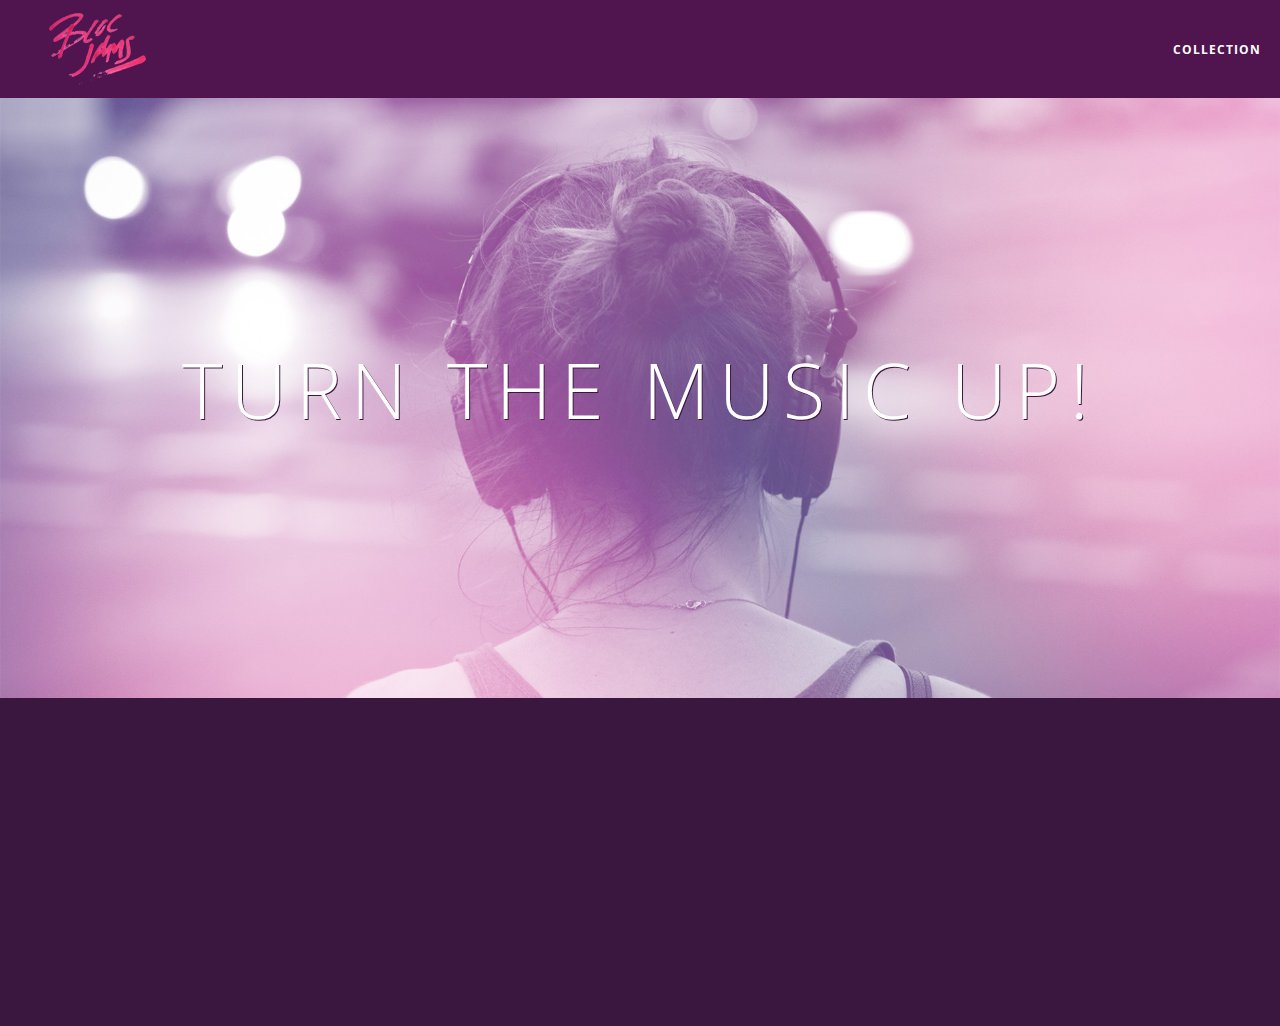
<file: index.html>
<!DOCTYPE html>
<html>
    <head>
        <title>Bloc Jams</title>
        <meta name="viewport" content="width=device-width, initial-scale=1">
        <link rel="stylesheet" type="text/css" href="http://fonts.googleapis.com/css?family=Open+Sans:400,800,600,700,300">
         <link rel="stylesheet" type="text/css" href="http://code.ionicframework.com/ionicons/2.0.1/css/ionicons.min.css">
        <link rel="stylesheet" type="text/css" href="styles/normalize.css">
        <link rel="stylesheet" type="text/css" href="styles/main.css">
        <link rel="stylesheet" type="text/css" href="styles/landing.css">
    </head>
    <body class="landing">
        <nav class="navbar"><!-- nav bar -->
            <a href="index.html" class="logo">
                <img src="assets/images/bloc_jams_logo.png" alt="bloc jams logo">
            </a>
            <div class="links-container">
                <a href="collection.html" class="navbar-link">collection</a>
            </div>
        </nav>
        <section class="hero-content"> <!-- hero content -->
            <h1 class="hero-title">Turn the music up!</h1>
        </section>
        <section class="selling-points container clearfix"><!--selling points -->
            <div class="point column third">
                <span class="ion-music-note"></span>
                <h5 class="point-title">Choose your music</h5>
                <p class="point-description">The world is full of music; why should you have to listen to music that someone else chose?</p>
            </div>
            <div class="point column third">
                <span class="ion-radio-waves"></span>
                <h5 class="point-title">Unlimited streaming, ad-free</h5>
                <p class="point-description">No arbitrary limits. No distractions.</p>
            </div>
            <div class="point column third">
                <span class="ion-iphone"></span>
                <h5 class="point-title">Mobile enabled</h5>
                <p class="point-description">Listen to your music on the go. This streaming service is available on all mobile platforms</p>
            </div>
        </section>
        <script src="https://code.jquery.com/jquery-2.1.3.min.js"></script>
        <script src="scripts/utilities.js"></script>
        <script src="scripts/landing.js"></script>
    </body>
</html>
</file>
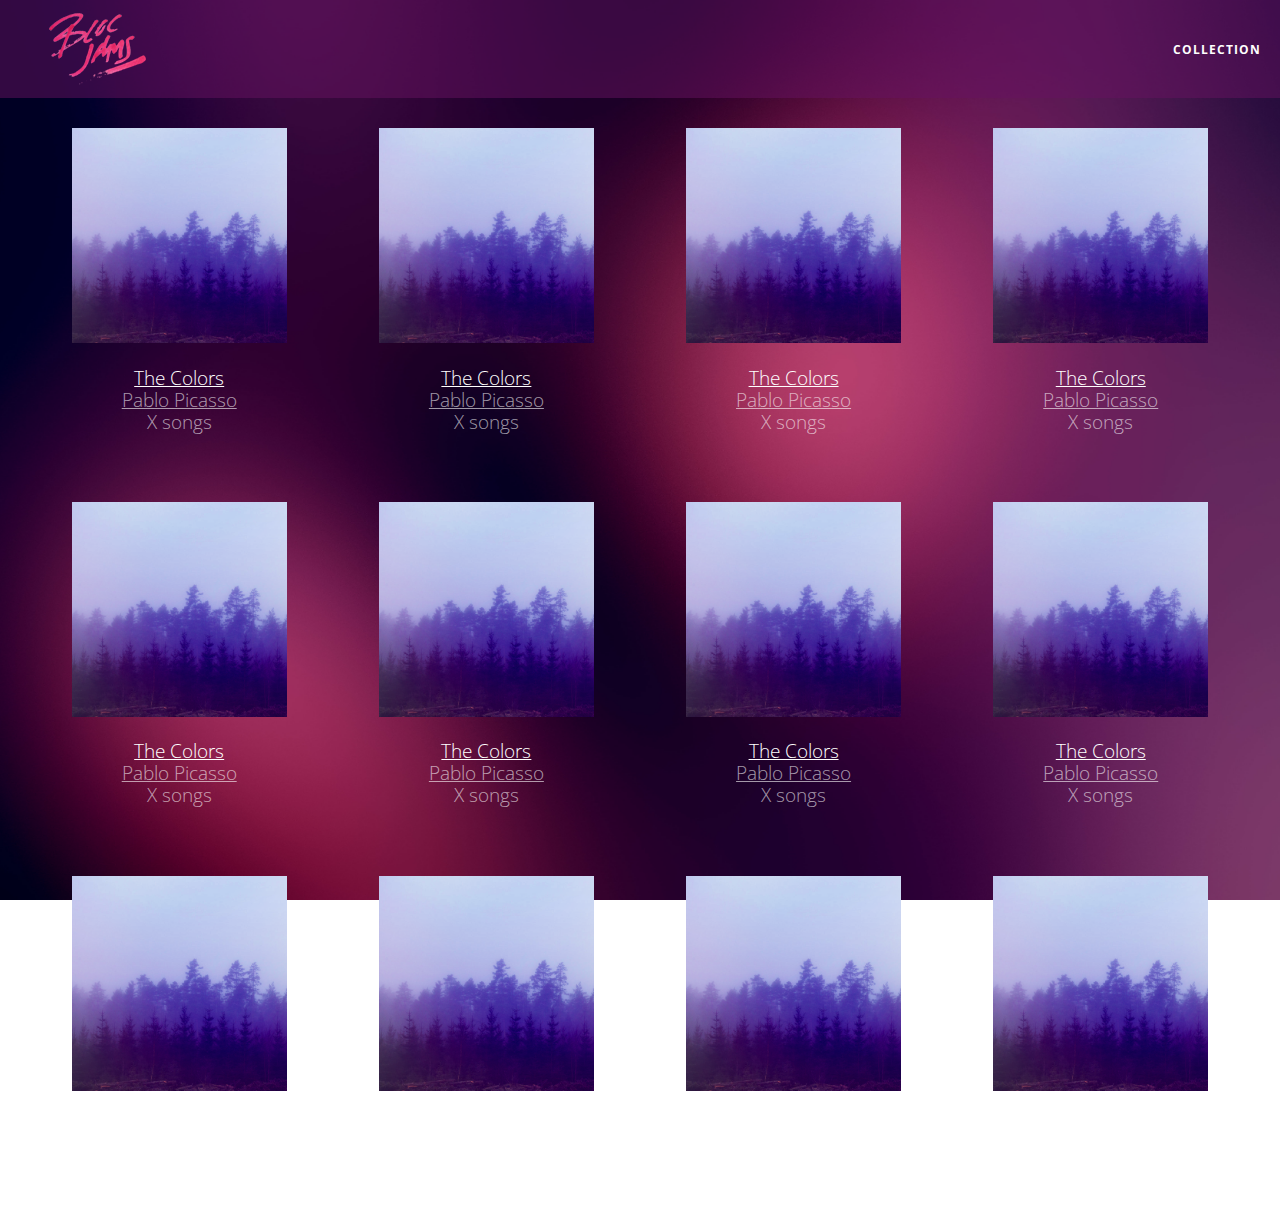
<file: collection.html>
<!DOCTYPE html>
<html>
    <head>
        <title>Bloc Jams</title>
        <meta name="viewport" content="width=device-width, initial-scale=1">
        <link rel="stylesheet" type="text/css" href=" http://fonts.googleapis.com/css?family=Open+Sans:400,800,600,700,300">
        <link rel="stylesheet" type="text/css" href="http://code.ionicframework.com/ionicons/2.0.1/css/ionicons.min.css">
        <link rel="stylesheet" type="text/css" href="styles/normalize.css">
        <link rel="stylesheet" type="text/css" href="styles/main.css">
        <link rel="stylesheet" type="text/css" href="styles/collection.css">
    </head>
    <body class="collection">
         <nav class="navbar"> <!-- nav bar -->
             <a href="index.html" class="logo">
                 <img src="assets/images/bloc_jams_logo.png" alt="bloc jams logo">
             </a>
             <div class="links-container">
                 <a href="collection.html" class="navbar-link">collection</a>
             </div>
         </nav>
        <section class="album-covers container clearfix">
        </section>
        <script src="https://code.jquery.com/jquery-2.1.3.min.js"></script>
        <script src="scripts/collection.js"></script>
    </body>    
</html>
</file>
<file: styles/main.css>
*, *::before, *::after {
    -moz-box-sizing: border-box;
    -webkit-box-sizing: border-box;
    box-sizing: border-box;
}

html {
    height: 100%;
    font-size: 100%;
}

body {
    font-family: 'Open Sans';
    color: white;
    min-height: 100%;
}

.navbar {
    position: relative;
    padding: 0.5rem;
    background-color: rgba(101,18,95,0.5);
    z-index: 1;
}

.navbar .logo {
    position: relative;
    left: 2rem;
    cursor: pointer;
}

.navbar .links-container {
    display: table;
    position: absolute;
    top: 0;
    right: 0;
    height: 100px;
    color: white;
    text-decoration: none;
}

.links-container .navbar-link {
    display: table-cell;
    position: relative;
    height: 100%;
    padding-left: 1rem;
    padding-right: 1rem;
    vertical-align: middle;
    color: white;
    font-size: 0.625rem;
    letter-spacing: 0.05rem;
    font-weight: 700;
    text-transform: uppercase;
    text-decoration: none;
    cursor: pointer; 
}

.links-container .navbar-link:hover {
    color: rgb(233,50,117);
}

.links-container .navbar-link:active {
    color: rgb(233,50,117);
    background-color: white;
}

.container {
    margin: 0 auto;
    max-width: 64rem;
}

.container.narrow {
    max-width: 56rem;
}

@media (min-width: 640px){
    html { font-size: 112%; }
    
    .column {
        float: left;
        padding-left: 1rem;
        padding-right: 1rem;
    }
    
    .column.full { width: 100%; }
    .column.two-thirds { width: 66.7%; }
    .column.half { width: 50%; }
    .column.third { width: 33.3%; }
    .column.fourth { width: 25%; }
    .column.flow-opposite { float: right; }
}

@media (min-width: 1024px){
    html { font-size: 120%; }
}

.clearfix::before,
.clearfix::after {
    content: " ";
    display: table;
}

.clearfix::after {
    clear: both;
}
</file>
<file: styles/landing.css>
body.landing {
     background-color: rgb(58,23,63);
 }
 
 .hero-content {
     position: relative;
     min-height: 600px;
     background-image: url(../assets/images/bloc_jams_bg.jpg);
     background-repeat: no-repeat;
     background-position: center center;
     background-size: cover;
 }
 
 .hero-content .hero-title {
     position: absolute;
     top: 40%;
     -webkit-transform: translateY(-50%);
     -moz-transform: translateY(-50%);
     transform: translateY(-50%);
     width: 100%;
     text-align: center;
     font-size: 4rem;
     font-weight: 300;
     text-transform: uppercase;
     letter-spacing: 0.5rem;
     text-shadow: 1px 1px 0px rgb(58,23,63);
 }
 
 .selling-points {
     position: relative;
 }
 
 .point {
     position: relative;
     padding: 2rem;
     text-align: center;
     opacity: 0;
     -webkit-transform: scaleX(0.9) translateY(3rem);
     -moz-transform: scaleX(0.9) translateY(3rem);
     transform: scaleX(0.9) translateY(3rem);
     -webkit-transition: all 0.25s ease-in-out;
     -moz-transition: all 0.25s ease-in-out;
     transition: all 0.25s ease-in-out;
     -webkit-transition-delay: 0.2s;
     -moz-transtion-delay: 0.2s;
     transition-delay: 0.2s;
 }
 
 .point .point-title {
     font-size: 1.25rem;
 }
 
 .ion-music-note,
 .ion-radio-waves,
 .ion-iphone {
     color: rgb(233,50,117);
     font-size: 5rem;
 }
</file>
<file: styles/collection.css>
body.collection {
    background-image: url(../assets/images/blurred_backgrounds/blur_bg_2.jpg);
    background-repeat:no-repeat;
    background-attachment: fixed;
    background-position: center center;
    background-size: cover;
}

.album-covers {
    position: relative;
}

.collection-album-container {
    position: relative;
    margin-top: 30px;
    margin-bottom: 20px;
    text-align: center;
}

.collection-album-container .caption {
    margin-top: 10px;
}

.collection-album-container .caption p {
    font-size: 1rem;
    font-weight: 300;
    color: rgba(255,255,255,0.6);
}

.collection-album-container .caption p a {
    color: rgba(255, 255, 255, 0.6);
}

.collection-album-container .caption p a.album-name {
    color: white;
}

.collection-album-container img {
    width: 80%;
}
</file>
